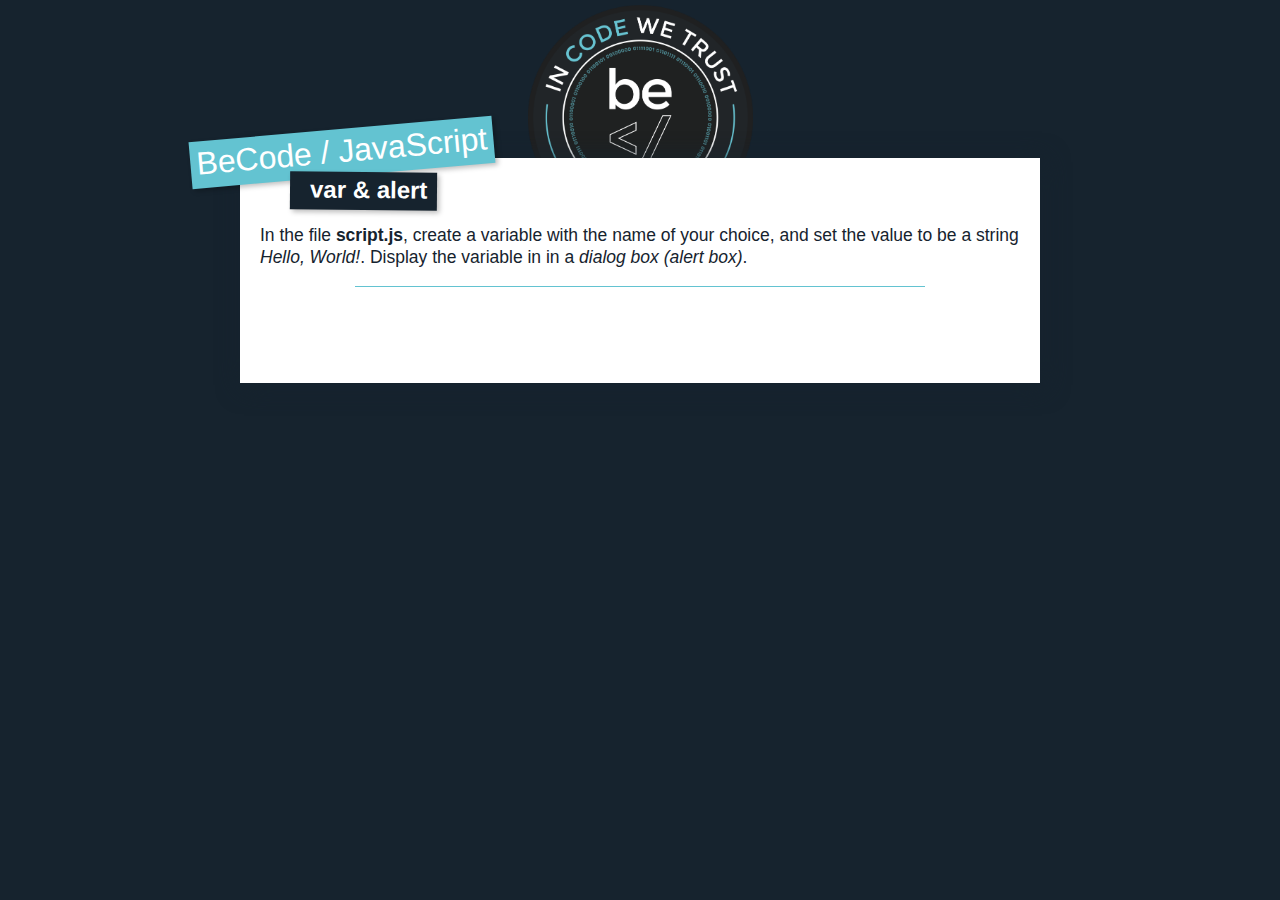
<file: 01-base/01-var-alert/index.html>
<!--
 * becode/javascript
 *
 * coded by leny@BeCode
 * started at 26/10/2018
-->
<!DOCTYPE html>
<html lang="en">
    <head>
        <meta charset="UTF-8" />
        <title>BeCode/JavaScript - var & alert</title>

        <link href="https://fonts.googleapis.com/css?family=Montserrat" rel="stylesheet" />
        <link rel="stylesheet" href="../../_shared/css/normalize.css" />
        <link rel="stylesheet" href="../../_shared/css/styles.css" />
    </head>
    <body>
        <div class="container">
            <header>
                <h1>BeCode / JavaScript</h1>
                <h2>
                    <strong>var & alert</strong>
                </h2>
            </header>
            <div class="content">
                <section class="explain">
                    <p>In the file <strong>script.js</strong>, create a variable with the name of your choice,
                        and set the value to be a string <em>Hello, World!</em>. Display the variable in
                        in a <em>dialog box (alert box)</em>.</p>
                </section>
            </div>
        </div>

        <script src="./script.js"></script>
    </body>
</html>
</file>
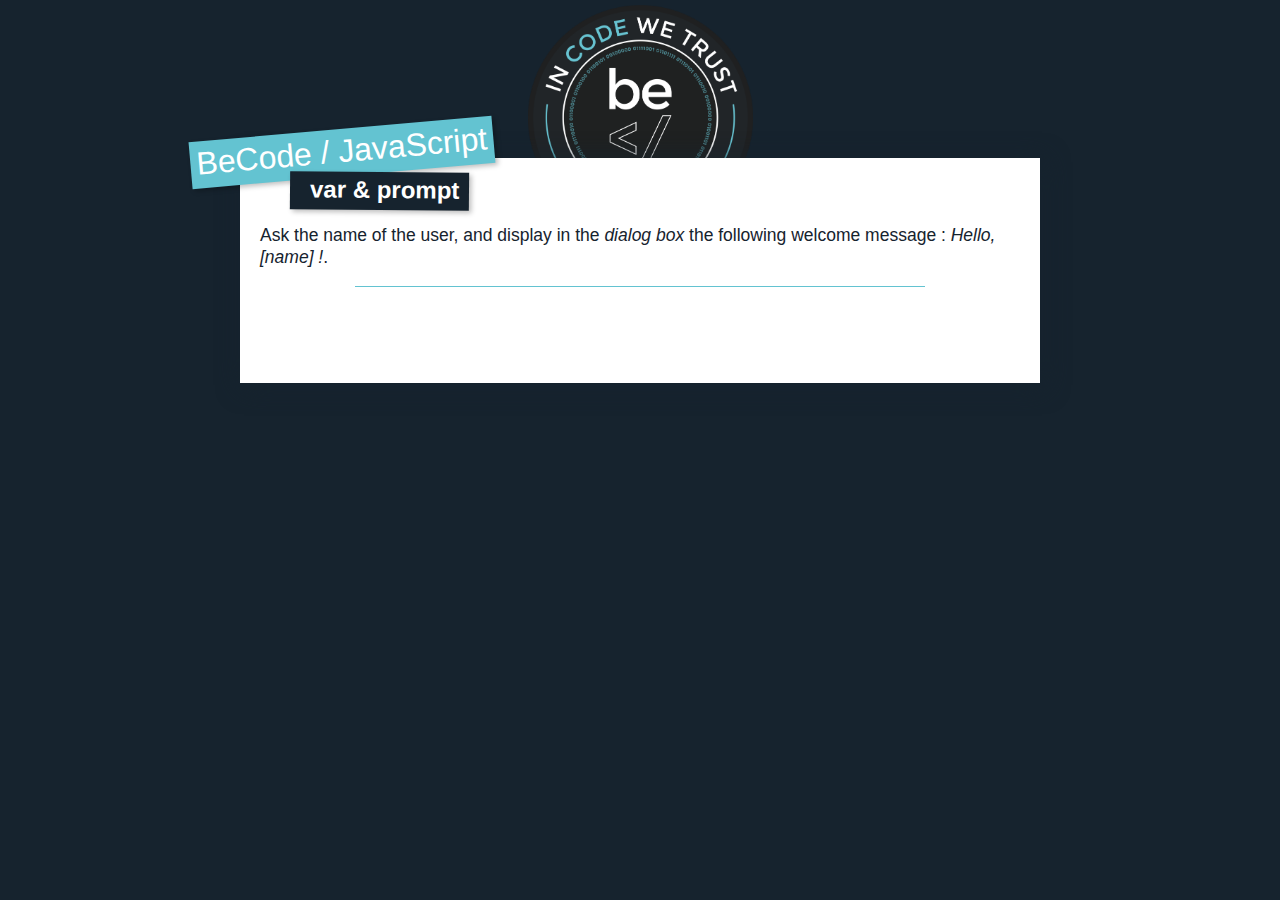
<file: 01-base/02-var-prompt/index.html>
<!DOCTYPE html>
<html lang="en">
    <head>
        <meta charset="UTF-8" />
        <title>BeCode/JavaScript - var & prompt</title>

        <link href="https://fonts.googleapis.com/css?family=Montserrat" rel="stylesheet" />
        <link rel="stylesheet" href="../../_shared/css/normalize.css" />
        <link rel="stylesheet" href="../../_shared/css/styles.css" />
    </head>
    <body>
        <div class="container">
            <header>
                <h1>BeCode / JavaScript</h1>
                <h2>
                    <strong>var & prompt</strong>
                </h2>
            </header>
            <div class="content">
                <section class="explain">
                    <p>Ask the name of the user, and display in the  <em>dialog box</em> the following welcome message : <em>Hello, [name] !</em>.</p>
                </section>
            </div>
        </div>

        <script src="./script.js"></script>
    </body>
</html>
</file>
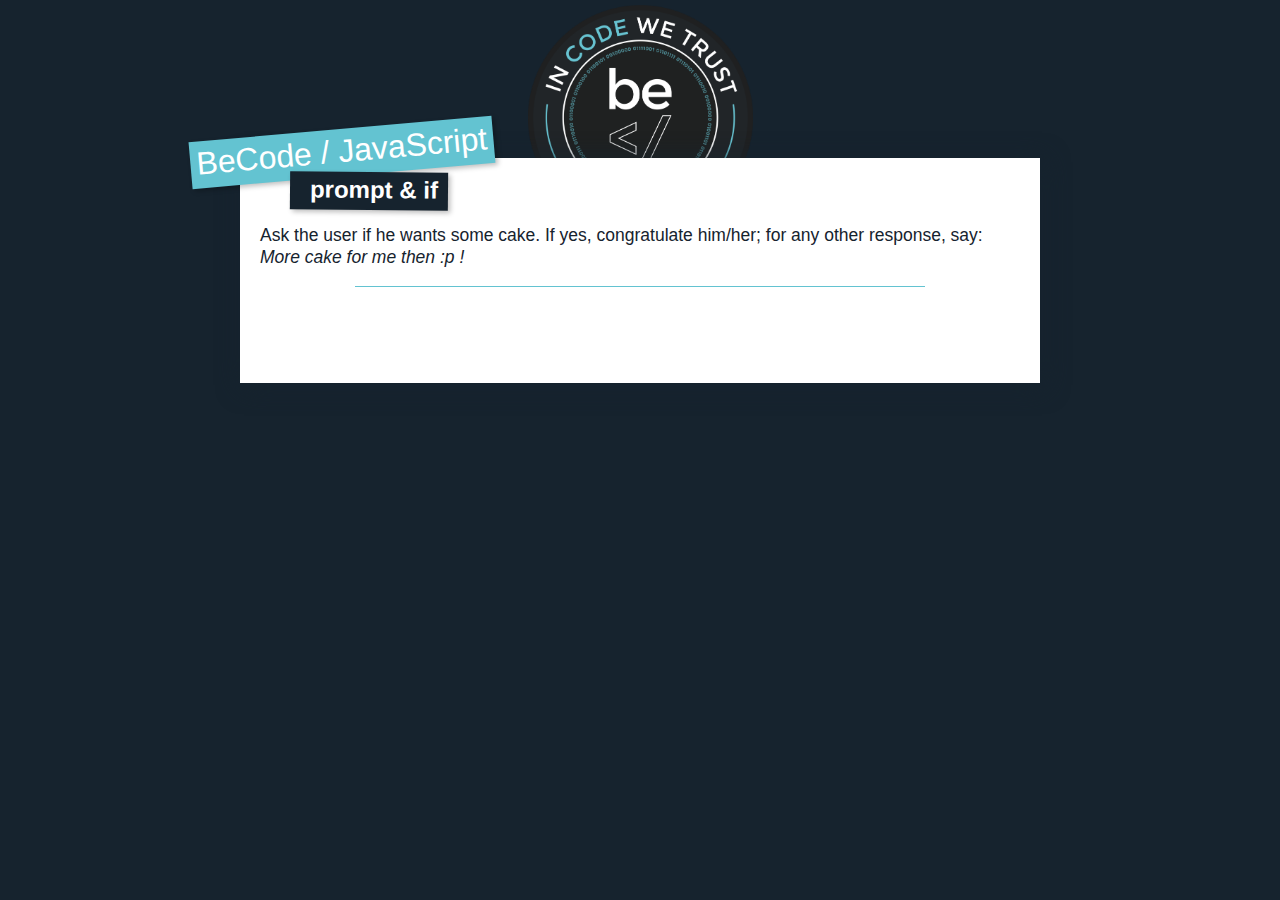
<file: 01-base/03-prompt-if/index.html>
<!DOCTYPE html>
<html lang="en">
    <head>
        <meta charset="UTF-8" />
        <title>BeCode/JavaScript - prompt & if</title>

        <link href="https://fonts.googleapis.com/css?family=Montserrat" rel="stylesheet" />
        <link rel="stylesheet" href="../../_shared/css/normalize.css" />
        <link rel="stylesheet" href="../../_shared/css/styles.css" />
    </head>
    <body>
        <div class="container">
            <header>
                <h1>BeCode / JavaScript</h1>
                <h2>
                    <strong>prompt & if</strong>
                </h2>
            </header>
            <div class="content">
                <section class="explain">
                    <p>Ask the user if he wants some cake. If yes, congratulate him/her; for any other response, say:
                        <em>More cake for me then :p !</em></p>
                </section>
            </div>
        </div>

        <script src="./script.js"></script>
    </body>
</html>
</file>
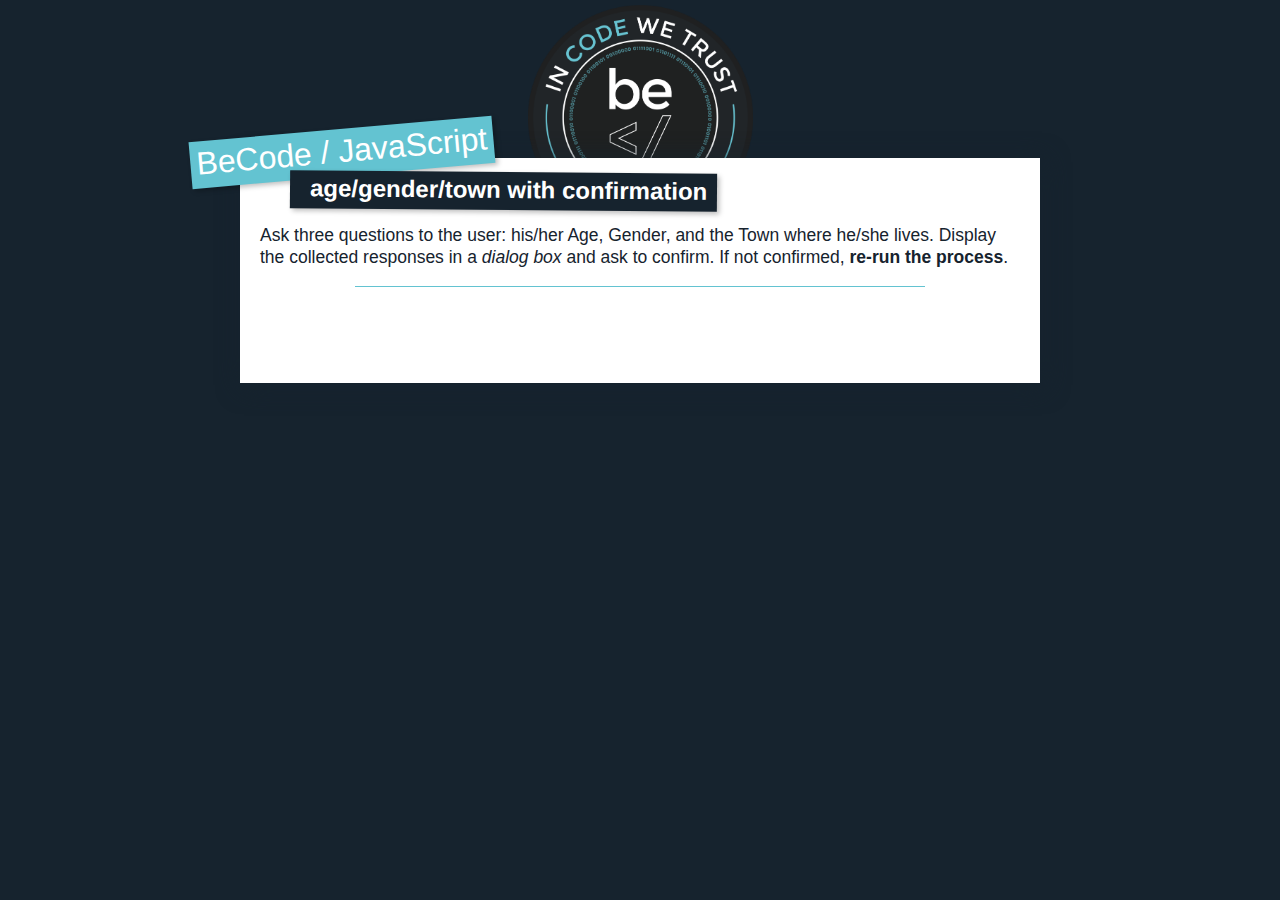
<file: 01-base/04-agt-confirm/index.html>
<!DOCTYPE html>
<html lang="en">
    <head>
        <meta charset="UTF-8" />
        <title>BeCode/JavaScript - age/gender/town with confirmation</title>

        <link href="https://fonts.googleapis.com/css?family=Montserrat" rel="stylesheet" />
        <link rel="stylesheet" href="../../_shared/css/normalize.css" />
        <link rel="stylesheet" href="../../_shared/css/styles.css" />
    </head>
    <body>
        <div class="container">
            <header>
                <h1>BeCode / JavaScript</h1>
                <h2>
                    <strong>age/gender/town with confirmation</strong>
                </h2>
            </header>
            <div class="content">
                <section class="explain">
                    <p>Ask three questions to the user: his/her Age, Gender, and the Town where he/she lives.
                        Display the collected responses in a <em>dialog box</em> and ask to confirm.
                        If not confirmed, <strong>re-run the process</strong>.</p>
                </section>
            </div>
        </div>

        <script src="./script.js"></script>
    </body>
</html>
</file>
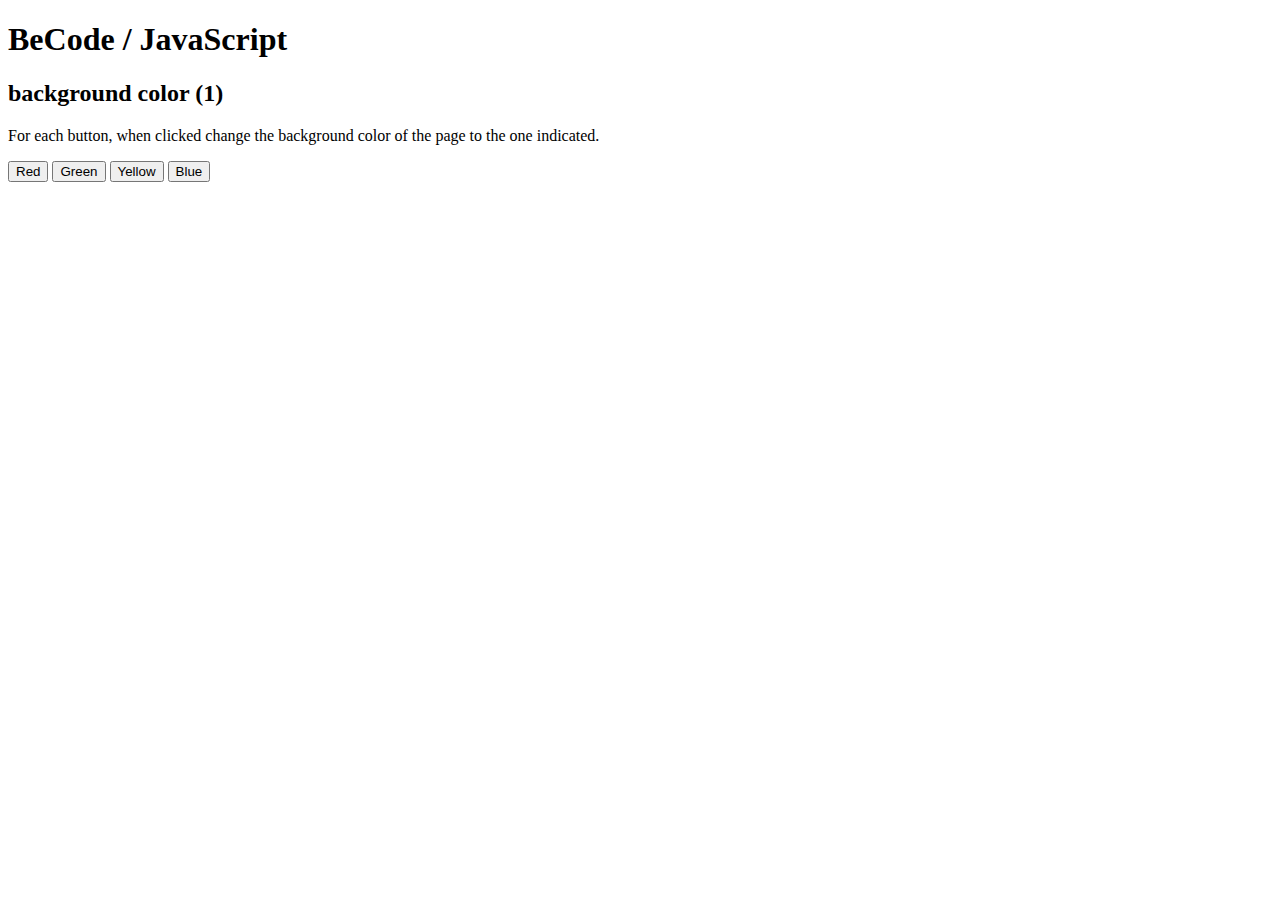
<file: 02-colors/01-change-bcg-one/index.html>
<!DOCTYPE html>
<html lang="en">
    <head>
        <meta charset="UTF-8" />
        <title>BeCode/JavaScript - Background color (1)</title>

        <link href="https://fonts.googleapis.com/css?family=Montserrat" rel="stylesheet" />
<!--        <link rel="stylesheet" href="../../_shared/css/normalize.css" />-->
<!--        <link rel="stylesheet" href="../../_shared/css/styles.css" />-->
    </head>
    <body>
        <div class="container">
            <header>
                <h1>BeCode / JavaScript</h1>
                <h2>
                    <strong>background color (1)</strong>
                </h2>
            </header>
            <div class="content">
                <section class="explain">
                    <p>For each button, when clicked change the background color of the page to the one indicated.</p>
                </section>
                <section class="material">
                    <div class="actions">
                        <button type="button" id="red">Red</button>
                        <button type="button" id="green">Green</button>
                        <button type="button" id="yellow">Yellow</button>
                        <button type="button" id="blue">Blue</button>
                    </div>
                </section>
            </div>
        </div>

        <script src="./script.js"></script>
    </body>
</html>
</file>
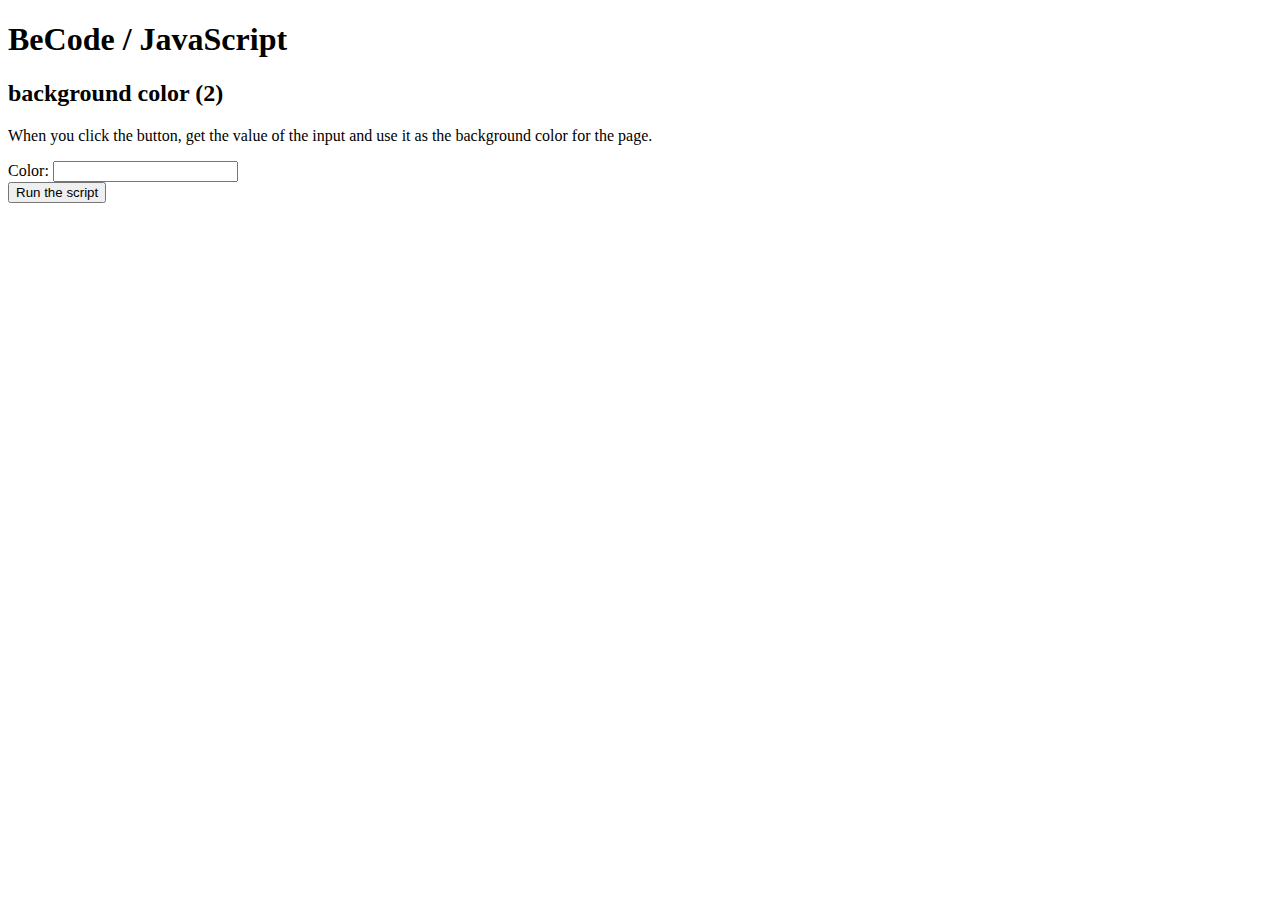
<file: 02-colors/02-change-bcg-two/index.html>
<!DOCTYPE html>
<html lang="en">
    <head>
        <meta charset="UTF-8" />
        <title>BeCode/JavaScript - background color (2)</title>

        <link href="https://fonts.googleapis.com/css?family=Montserrat" rel="stylesheet" />
<!--        <link rel="stylesheet" href="../../_shared/css/normalize.css" />-->
<!--        <link rel="stylesheet" href="../../_shared/css/styles.css" />-->
    </head>
    <body>
        <div class="container">
            <header>
                <h1>BeCode / JavaScript</h1>
                <h2>
                    <strong>background color (2)</strong>
                </h2>
            </header>
            <div class="content">
                <section class="explain">
                    <p>When you click the button, get the value of the input and use it as the background color for the page.</p>
                </section>
                <section class="material">
                    <form action="#" method="post">
                        <div class="field">
                            <label for="color">Color:</label>
                            <input type="text" name="color" id="color" />
                        </div>
                        <div class="actions">
                            <button type="button" id="run">Run the script</button>
                        </div>
                    </form>
                </section>
            </div>
        </div>

        <script src="./script.js"></script>
    </body>
</html>
</file>
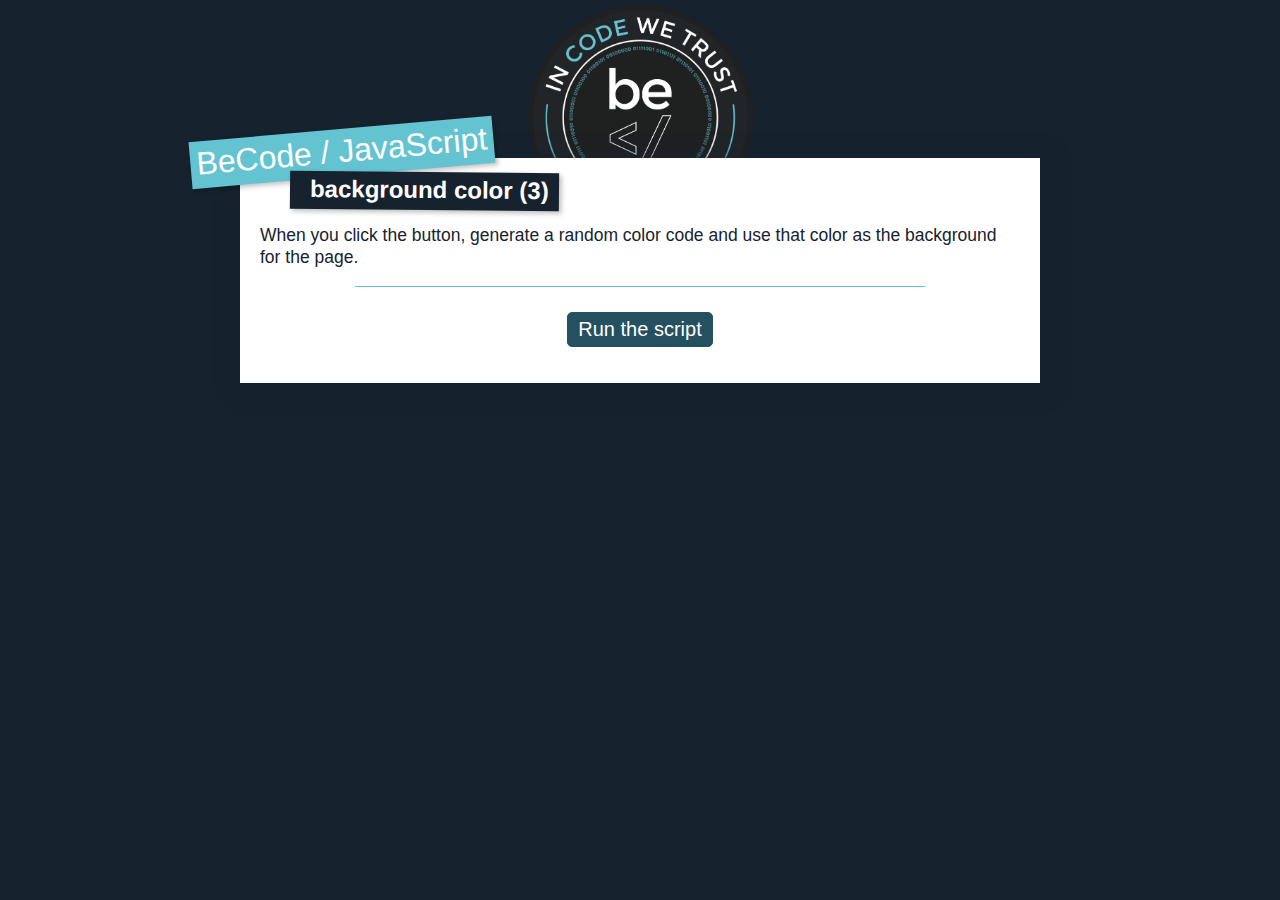
<file: 02-colors/03-change-bcg-three/index.html>
<!DOCTYPE html>
<html lang="en">
    <head>
        <meta charset="UTF-8" />
        <title>BeCode/JavaScript - background color</title>

        <link href="https://fonts.googleapis.com/css?family=Montserrat" rel="stylesheet" />
        <link rel="stylesheet" href="../../_shared/css/normalize.css" />
        <link rel="stylesheet" href="../../_shared/css/styles.css" />
    </head>
    <body>
        <div class="container">
            <header>
                <h1>BeCode / JavaScript</h1>
                <h2>
                    <strong>background color (3)</strong>
                </h2>
            </header>
            <div class="content">
                <section class="explain">
                    <p>When you click the button, generate a random color code and use that color as the background for the page.</p>
                </section>
                <section class="material">
                    <div class="actions">
                        <button type="button" id="run">Run the script</button>
                    </div>
                </section>
            </div>
        </div>

        <script src="./script.js"></script>
    </body>
</html>
</file>
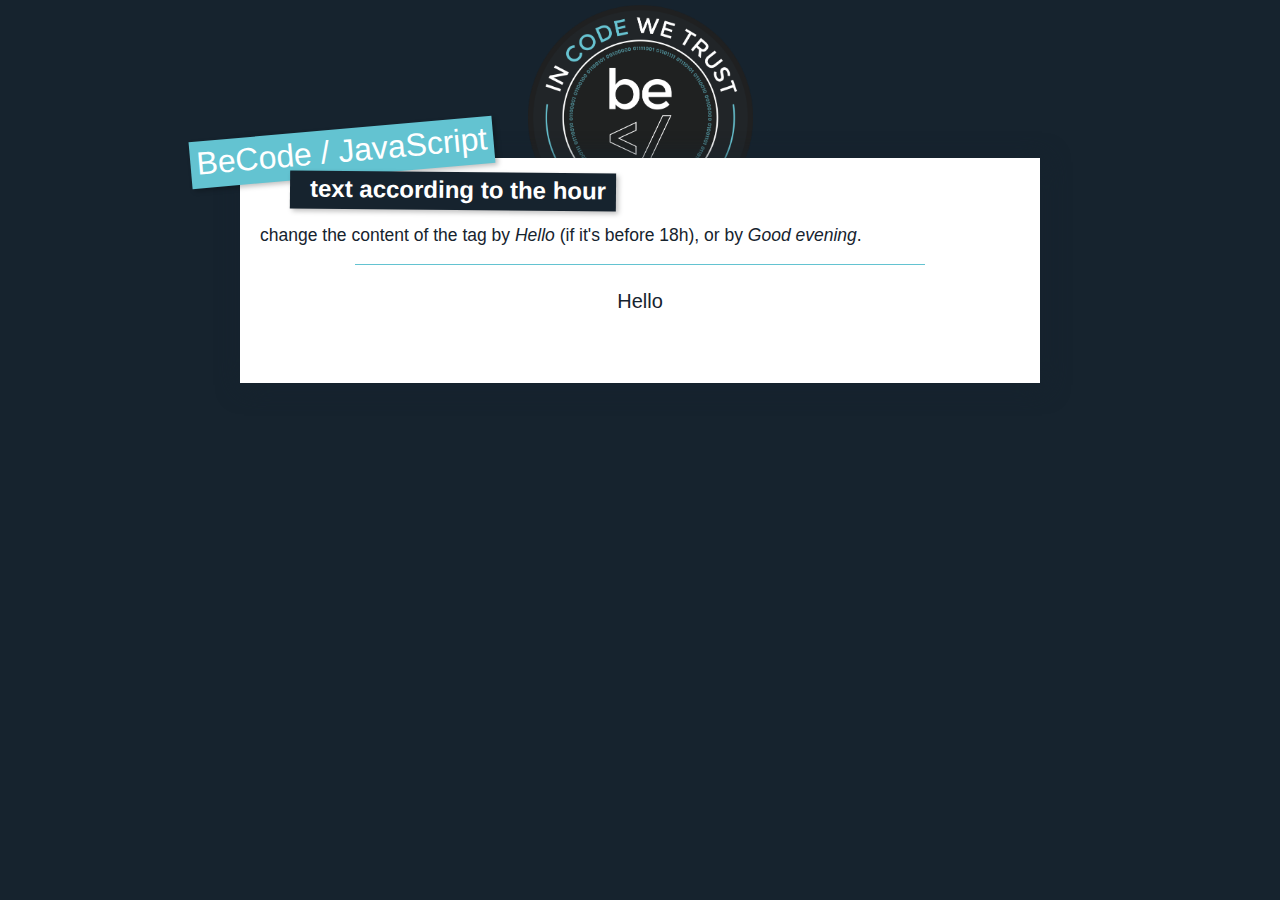
<file: 03-dates/01-title-by-hour-one/index.html>
<!DOCTYPE html>
<html lang="en">
    <head>
        <meta charset="UTF-8" />
        <title>BeCode/JavaScript - text according to the hour</title>

        <link href="https://fonts.googleapis.com/css?family=Montserrat" rel="stylesheet" />
        <link rel="stylesheet" href="../../_shared/css/normalize.css" />
        <link rel="stylesheet" href="../../_shared/css/styles.css" />
    </head>
    <body>
        <div class="container">
            <header>
                <h1>BeCode / JavaScript</h1>
                <h2>
                    <strong>text according to the hour</strong>
                </h2>
            </header>
            <div class="content">
                <section class="explain">
                    <p>change the content of the tag by <em>Hello</em> (if it's before 18h), or by <em>Good evening</em>.</p>
                </section>
                <section class="material">
                    <p id="target">Change me !</p>
                </section>
            </div>
        </div>

        <script src="./script.js"></script>
    </body>
</html>
</file>
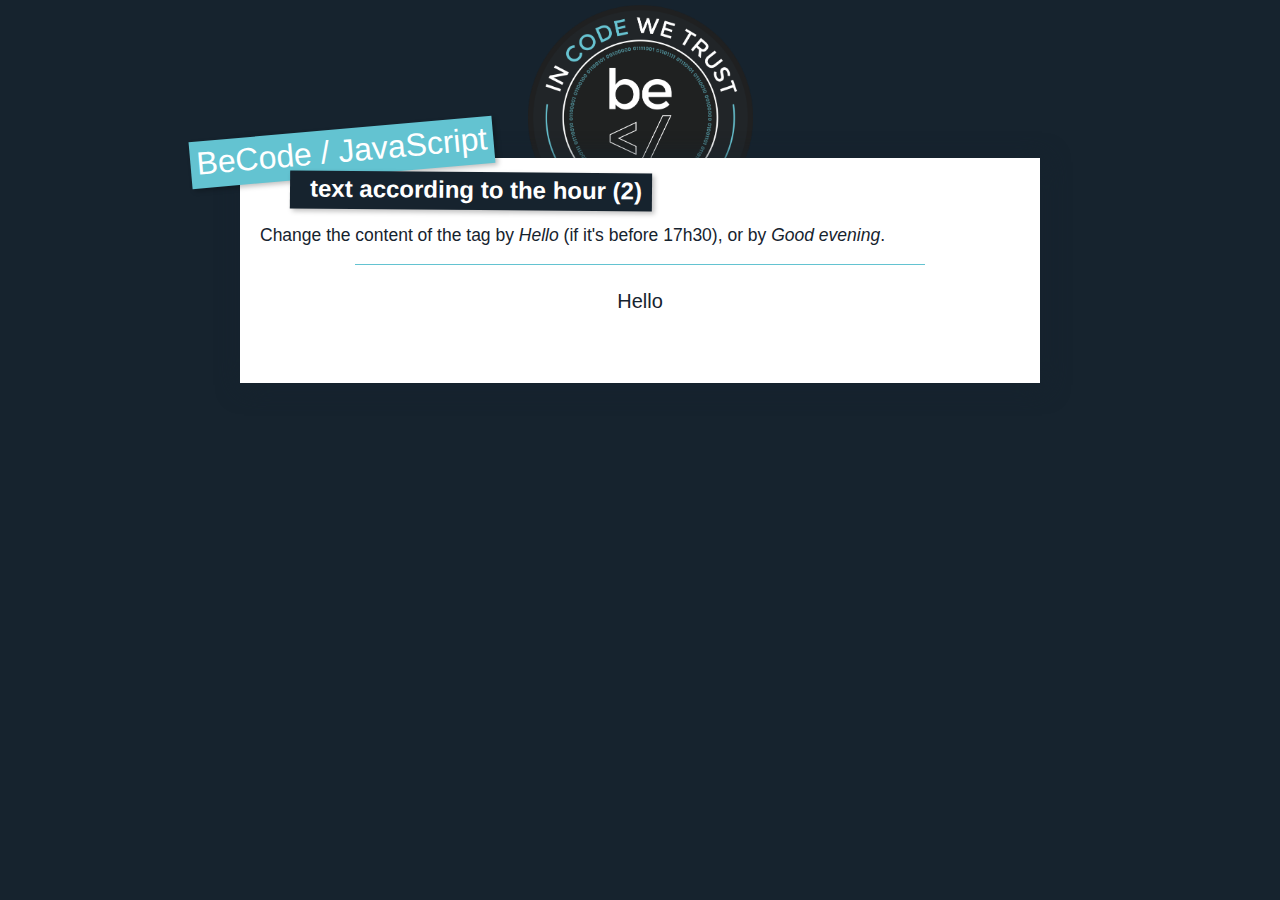
<file: 03-dates/02-title-by-hour-two/index.html>
<!DOCTYPE html>
<html lang="en">
    <head>
        <meta charset="UTF-8" />
        <title>BeCode/JavaScript - text according to the hour (2)</title>

        <link href="https://fonts.googleapis.com/css?family=Montserrat" rel="stylesheet" />
        <link rel="stylesheet" href="../../_shared/css/normalize.css" />
        <link rel="stylesheet" href="../../_shared/css/styles.css" />
    </head>
    <body>
        <div class="container">
            <header>
                <h1>BeCode / JavaScript</h1>
                <h2>
                    <strong>text according to the hour (2)</strong>
                </h2>
            </header>
            <div class="content">
                <section class="explain">
                    <p>Change the content of the tag by <em>Hello</em> (if it's before 17h30), or by <em>Good evening</em>.</p>
                </section>
                <section class="material">
                    <p id="target">Change me !</p>
                </section>
            </div>
        </div>

        <script src="./script.js"></script>
    </body>
</html>
</file>
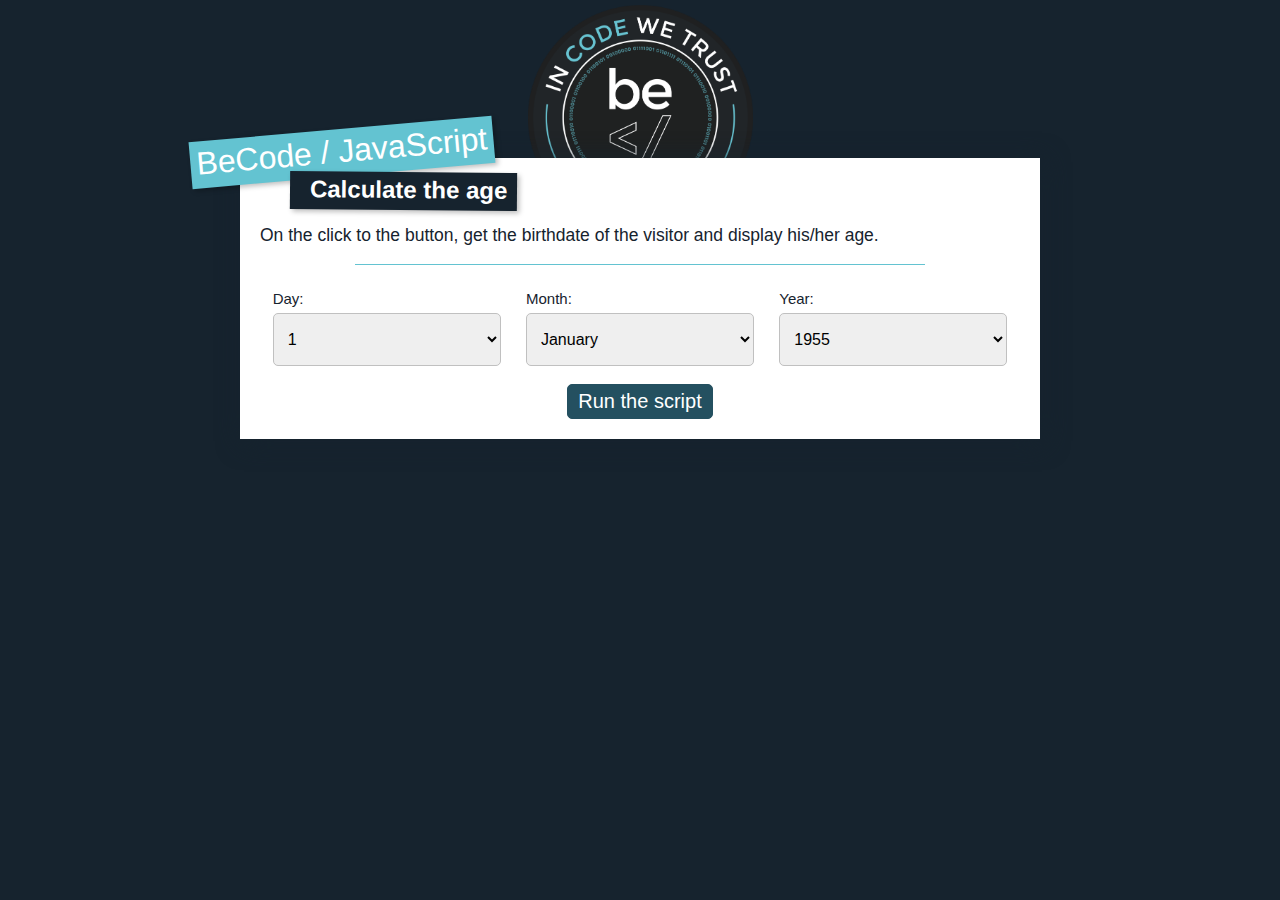
<file: 03-dates/03-age-by-select/index.html>
<!DOCTYPE html>
<html lang="en">
    <head>
        <meta charset="UTF-8" />
        <title>BeCode/JavaScript - calculate the age</title>

        <link href="https://fonts.googleapis.com/css?family=Montserrat" rel="stylesheet" />
        <link rel="stylesheet" href="../../_shared/css/normalize.css" />
        <link rel="stylesheet" href="../../_shared/css/styles.css" />
    </head>
    <body>
        <div class="container">
            <header>
                <h1>BeCode / JavaScript</h1>
                <h2>
                    <strong>Calculate the age</strong>
                </h2>
            </header>
            <div class="content">
                <section class="explain">
                    <p>On the click to the button, get the birthdate of the visitor and display his/her age.</p>
                </section>
                <section class="material">
                    <form action="#" method="post">
                        <div class="field dob">
                            <label for="dob-day">Day:</label>
                            <select name="dob-day" id="dob-day">
                                <option value="1">1</option>
                                <option value="2">2</option>
                                <option value="3">3</option>
                                <option value="4">4</option>
                                <option value="5">5</option>
                                <option value="6">6</option>
                                <option value="7">7</option>
                                <option value="8">8</option>
                                <option value="9">9</option>
                                <option value="10">10</option>
                                <option value="11">11</option>
                                <option value="12">12</option>
                                <option value="13">13</option>
                                <option value="14">14</option>
                                <option value="15">15</option>
                                <option value="16">16</option>
                                <option value="17">17</option>
                                <option value="18">18</option>
                                <option value="19">19</option>
                                <option value="20">20</option>
                                <option value="21">21</option>
                                <option value="22">22</option>
                                <option value="23">23</option>
                                <option value="24">24</option>
                                <option value="25">25</option>
                                <option value="26">26</option>
                                <option value="27">27</option>
                                <option value="28">28</option>
                                <option value="29">29</option>
                                <option value="30">30</option>
                                <option value="31">31</option>
                            </select>
                        </div>
                        <div class="field dob">
                            <label for="dob-month">Month:</label>
                            <select name="dob-month" id="dob-month">
                                <option value="1">January</option>
                                <option value="2">February</option>
                                <option value="3">March</option>
                                <option value="4">April</option>
                                <option value="5">Mei</option>
                                <option value="6">June</option>
                                <option value="7">July</option>
                                <option value="8">August</option>
                                <option value="9">September</option>
                                <option value="10">October</option>
                                <option value="11">November</option>
                                <option value="12">Décember</option>
                            </select>
                        </div>
                        <div class="field dob">
                            <label for="dob-year">Year:</label>
                            <select name="dob-year" id="dob-year">
                                <option value="1955">1955</option>
                                <option value="1956">1956</option>
                                <option value="1957">1957</option>
                                <option value="1958">1958</option>
                                <option value="1959">1959</option>
                                <option value="1960">1960</option>
                                <option value="1961">1961</option>
                                <option value="1962">1962</option>
                                <option value="1963">1963</option>
                                <option value="1964">1964</option>
                                <option value="1965">1965</option>
                                <option value="1966">1966</option>
                                <option value="1967">1967</option>
                                <option value="1968">1968</option>
                                <option value="1969">1969</option>
                                <option value="1970">1970</option>
                                <option value="1971">1971</option>
                                <option value="1972">1972</option>
                                <option value="1973">1973</option>
                                <option value="1974">1974</option>
                                <option value="1975">1975</option>
                                <option value="1976">1976</option>
                                <option value="1977">1977</option>
                                <option value="1978">1978</option>
                                <option value="1979">1979</option>
                                <option value="1980">1980</option>
                                <option value="1981">1981</option>
                                <option value="1982">1982</option>
                                <option value="1983">1983</option>
                                <option value="1984">1984</option>
                                <option value="1985">1985</option>
                                <option value="1986">1986</option>
                                <option value="1987">1987</option>
                                <option value="1988">1988</option>
                                <option value="1989">1989</option>
                                <option value="1990">1990</option>
                                <option value="1991">1991</option>
                                <option value="1992">1992</option>
                                <option value="1993">1993</option>
                                <option value="1994">1994</option>
                                <option value="1995">1995</option>
                                <option value="1996">1996</option>
                                <option value="1997">1997</option>
                                <option value="1998">1998</option>
                                <option value="1999">1999</option>
                                <option value="2000">2000</option>
                                <option value="2001">2001</option>
                                <option value="2002">2002</option>
                                <option value="2003">2003</option>
                                <option value="2004">2004</option>
                                <option value="2005">2005</option>
                            </select>
                        </div>
                        <div class="actions">
                            <button type="button" id="run">Run the script</button>
                        </div>
                    </form>
                </section>      </div>
        </div>

        <script src="./script.js"></script>
    </body>
</html>
</file>
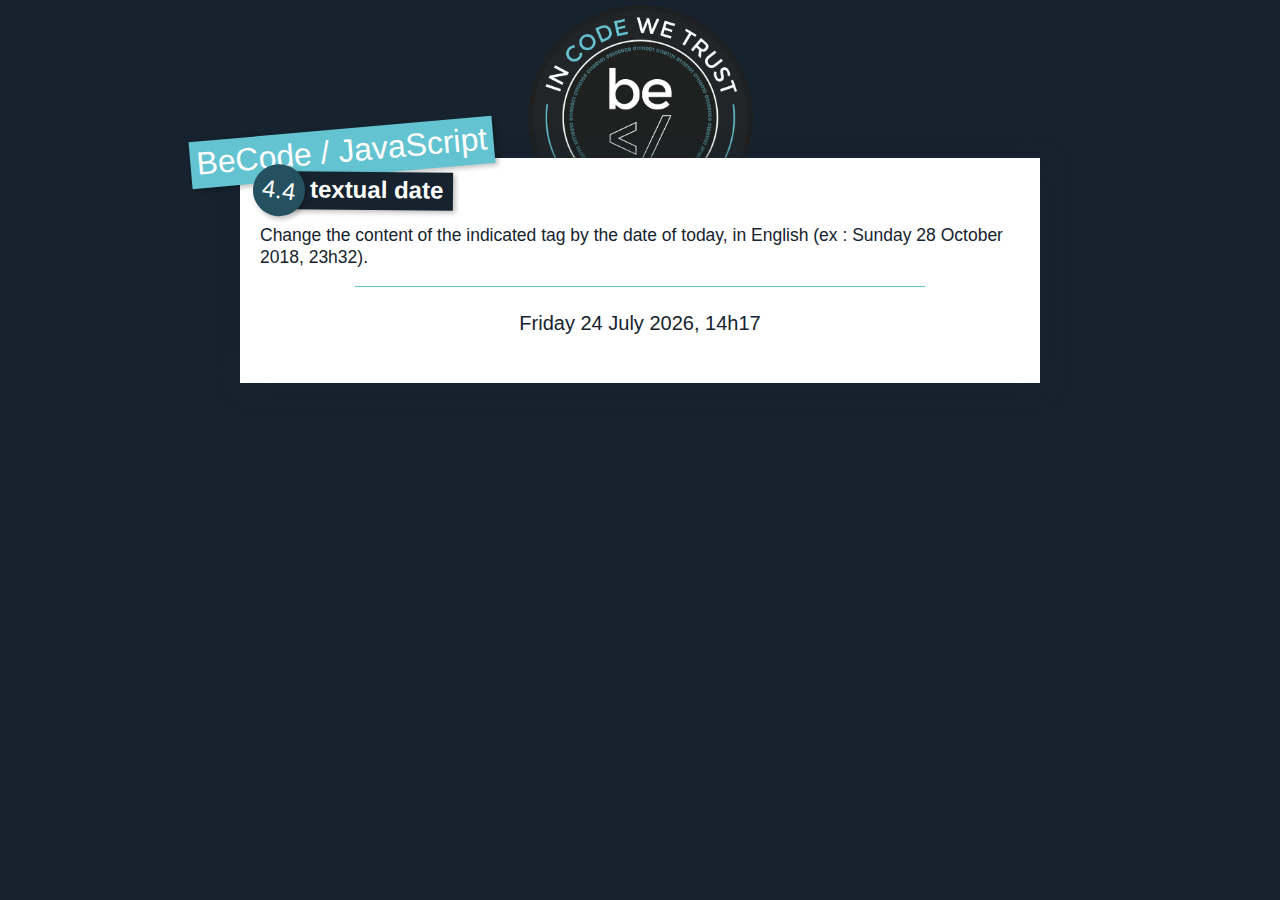
<file: 03-dates/04-locale-date-Optional/index.html>
<!DOCTYPE html>
<html lang="en">
    <head>
        <meta charset="UTF-8" />
        <title>BeCode/JavaScript - textual date</title>

        <link href="https://fonts.googleapis.com/css?family=Montserrat" rel="stylesheet" />
        <link rel="stylesheet" href="../../_shared/css/normalize.css" />
        <link rel="stylesheet" href="../../_shared/css/styles.css" />
    </head>
    <body>
        <div class="container">
            <header>
                <h1>BeCode / JavaScript</h1>
                <h2>
                    <span>4.4</span>
                    <strong>textual date</strong>
                </h2>
            </header>
            <div class="content">
                <section class="explain">
                    <p>Change the content of the indicated tag by the date of today, in English (ex : Sunday 28 October 2018, 23h32).</p>
                </section>
                <section class="material">
                    <p id="target">Change me !</p>
                </section>
            </div>
        </div>

        <script src="./script.js"></script>
    </body>
</html>
</file>
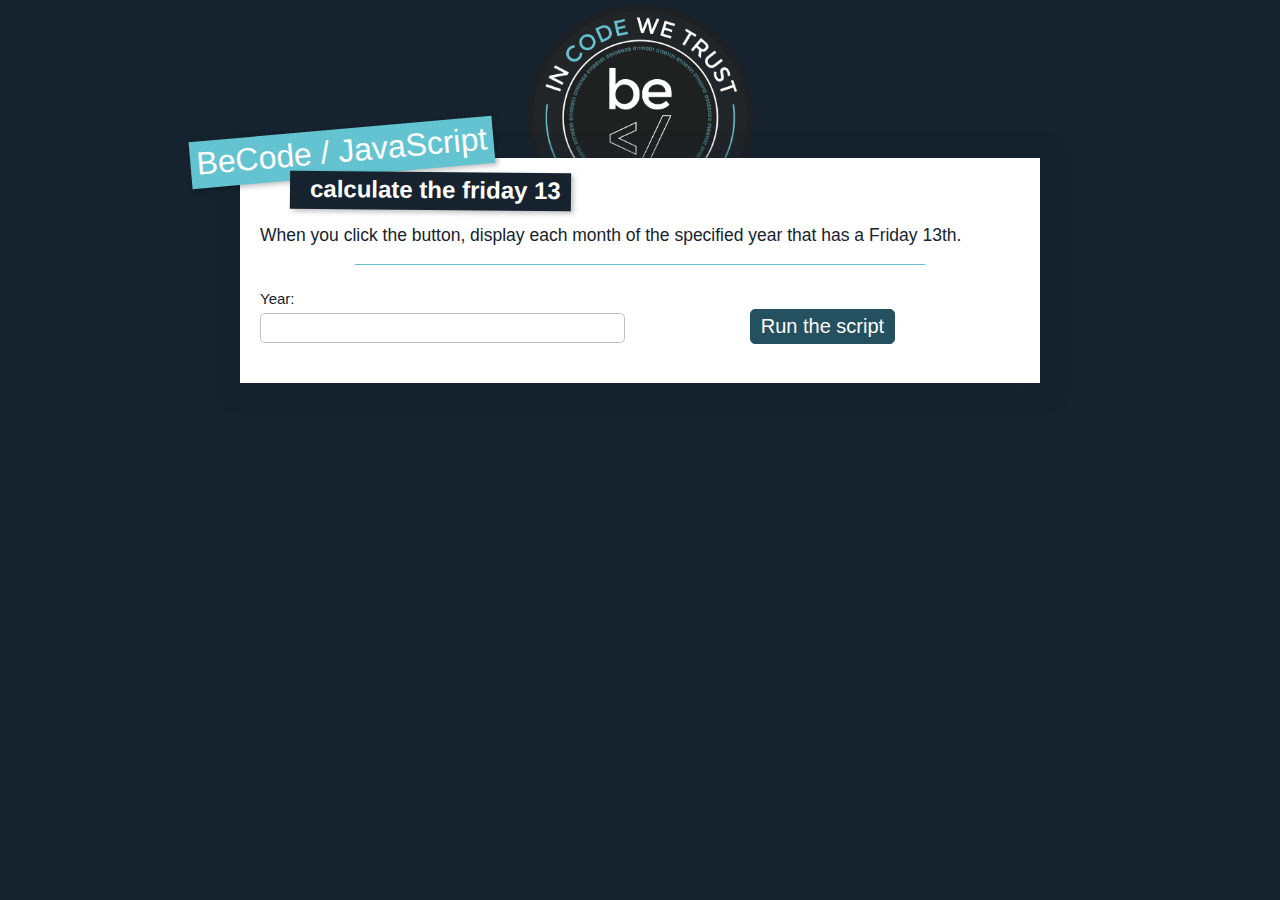
<file: 03-dates/05-get-spooky-fridays-Optional/index.html>
<!DOCTYPE html>
<html lang="en">
    <head>
        <meta charset="UTF-8" />
        <title>BeCode/JavaScript - calculate the friday 13</title>

        <link href="https://fonts.googleapis.com/css?family=Montserrat" rel="stylesheet" />
        <link rel="stylesheet" href="../../_shared/css/normalize.css" />
        <link rel="stylesheet" href="../../_shared/css/styles.css" />
    </head>
    <body>
        <div class="container">
            <header>
                <h1>BeCode / JavaScript</h1>
                <h2>
                    <strong>calculate the friday 13</strong>
                </h2>
            </header>
            <div class="content">
                <section class="explain">
                    <p>When you click the button, display each month of the specified year that has a Friday 13th.</p>
                </section>
                <section class="material">
                    <form action="#" method="post">
                        <div class="field">
                            <label for="year">Year:</label>
                            <input type="text" name="year" id="year" />
                        </div>
                        <div class="actions">
                            <button type="button" id="run">Run the script</button>
                        </div>
                    </form>
                </section>

            </div>
        </div>

        <script src="./script.js"></script>
    </body>
</html>
</file>
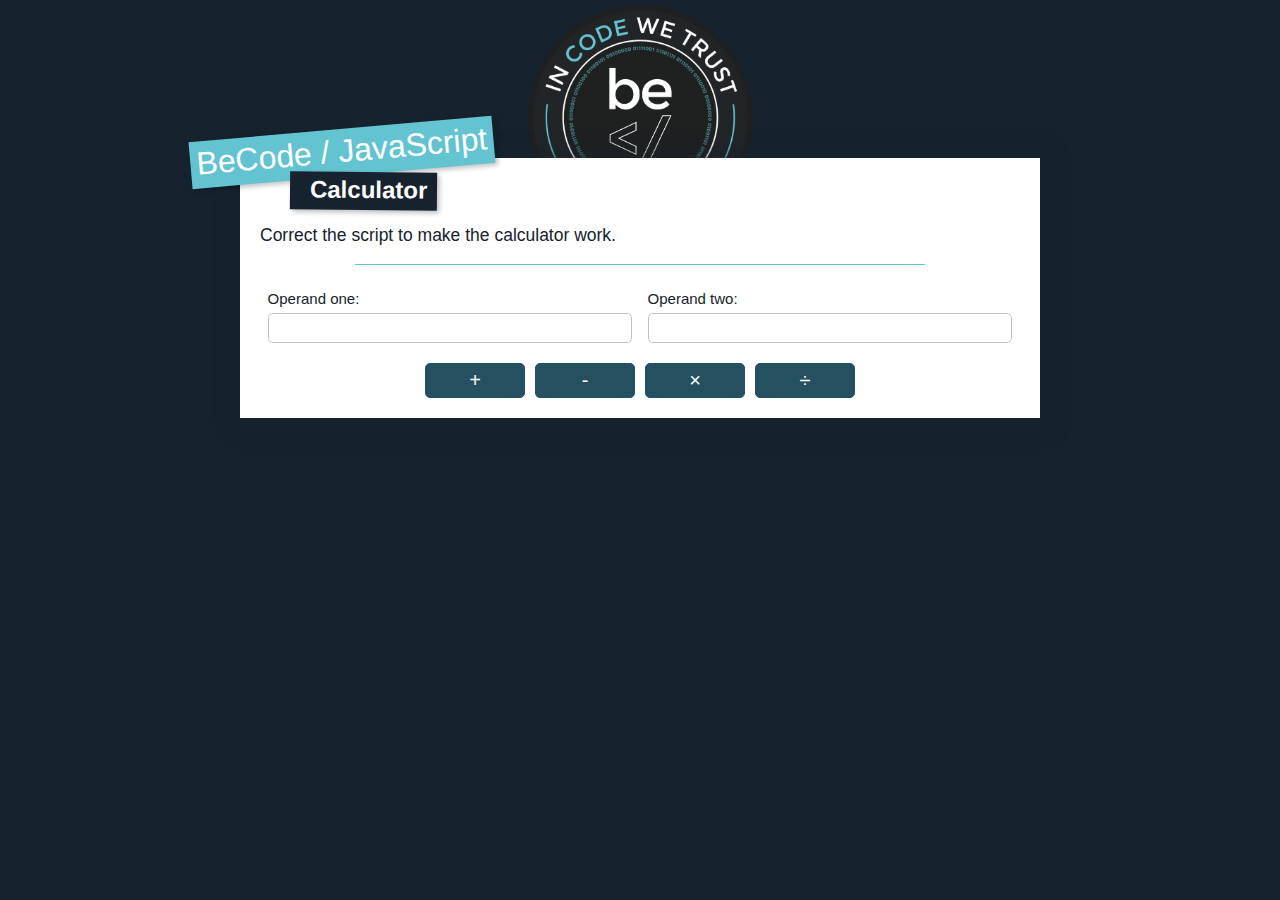
<file: 04-maths/01-calculator-one/index.html>
<!DOCTYPE html>
<html lang="en">
    <head>
        <meta charset="UTF-8" />
        <title>BeCode/JavaScript - calculator</title>

        <link href="https://fonts.googleapis.com/css?family=Montserrat" rel="stylesheet" />
        <link rel="stylesheet" href="../../_shared/css/normalize.css" />
        <link rel="stylesheet" href="../../_shared/css/styles.css" />
    </head>
    <body>
        <div class="container">
            <header>
                <h1>BeCode / JavaScript</h1>
                <h2>
                    <strong>Calculator</strong>
                </h2>
            </header>
            <div class="content">
                <section class="explain">
                    <p>Correct the script to make the calculator work.</p>
                </section>
                <section class="material">
                    <form action="#" method="post">
                        <div class="field">
                            <label for="op-one">Operand one:</label>
                            <input type="text" name="op-one" id="op-one" />
                        </div>
                        <div class="field">
                            <label for="op-two">Operand two:</label>
                            <input type="text" name="op-two" id="op-two" />
                        </div>
                        <div class="actions">
                            <button type="button" id="addition">+</button>
                            <button type="button" id="substraction">-</button>
                            <button type="button" id="multiplication">×</button>
                            <button type="button" id="division">÷</button>
                        </div>
                    </form>
                </section>
            </div>
        </div>

        <script src="./script.js"></script>
    </body>
</html>
</file>
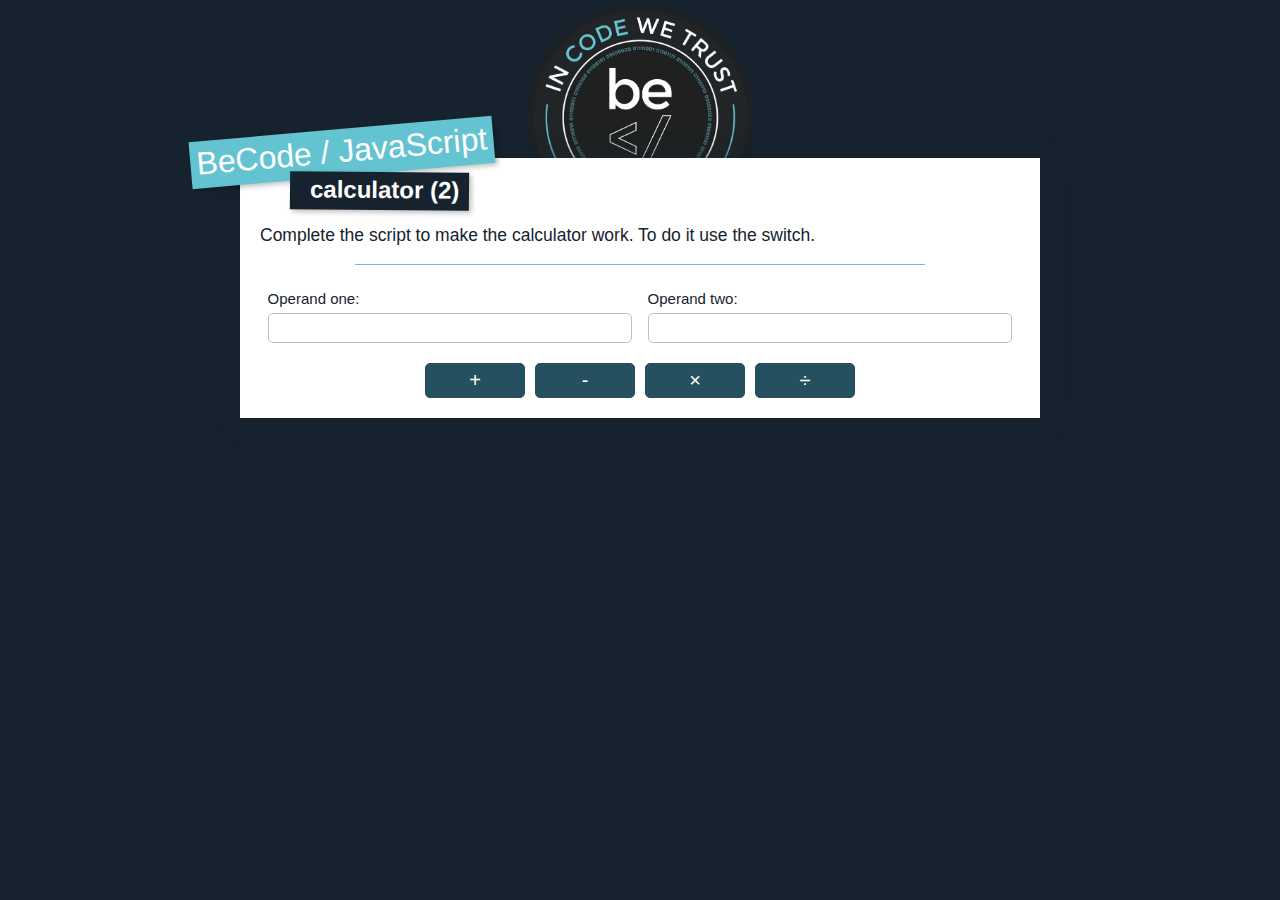
<file: 04-maths/02-calculator-two/index.html>
<!DOCTYPE html>
<html lang="en">
    <head>
        <meta charset="UTF-8" />
        <title>BeCode/JavaScript - calculator (2)</title>

        <link href="https://fonts.googleapis.com/css?family=Montserrat" rel="stylesheet" />
        <link rel="stylesheet" href="../../_shared/css/normalize.css" />
        <link rel="stylesheet" href="../../_shared/css/styles.css" />
    </head>
    <body>
        <div class="container">
            <header>
                <h1>BeCode / JavaScript</h1>
                <h2>
                    <strong>calculator (2)</strong>
                </h2>
            </header>
            <div class="content">
                <section class="explain">
                    <p>Complete the script to make the calculator work. To do it use the switch.</p>
                </section>
                <section class="material">
                    <form action="#" method="post">
                        <div class="field">
                            <label for="op-one">Operand one:</label>
                            <input type="text" name="op-one" id="op-one" />
                        </div>
                        <div class="field">
                            <label for="op-two">Operand two:</label>
                            <input type="text" name="op-two" id="op-two" />
                        </div>
                        <div class="actions">
                            <button type="button" class="operator" id="addition">+</button>
                            <button type="button" class="operator" id="substraction">-</button>
                            <button type="button" class="operator" id="multiplication">×</button>
                            <button type="button" class="operator" id="division">÷</button>
                        </div>
                    </form>
                </section>
            </div>
        </div>

        <script src="./script.js"></script>
    </body>
</html>
</file>
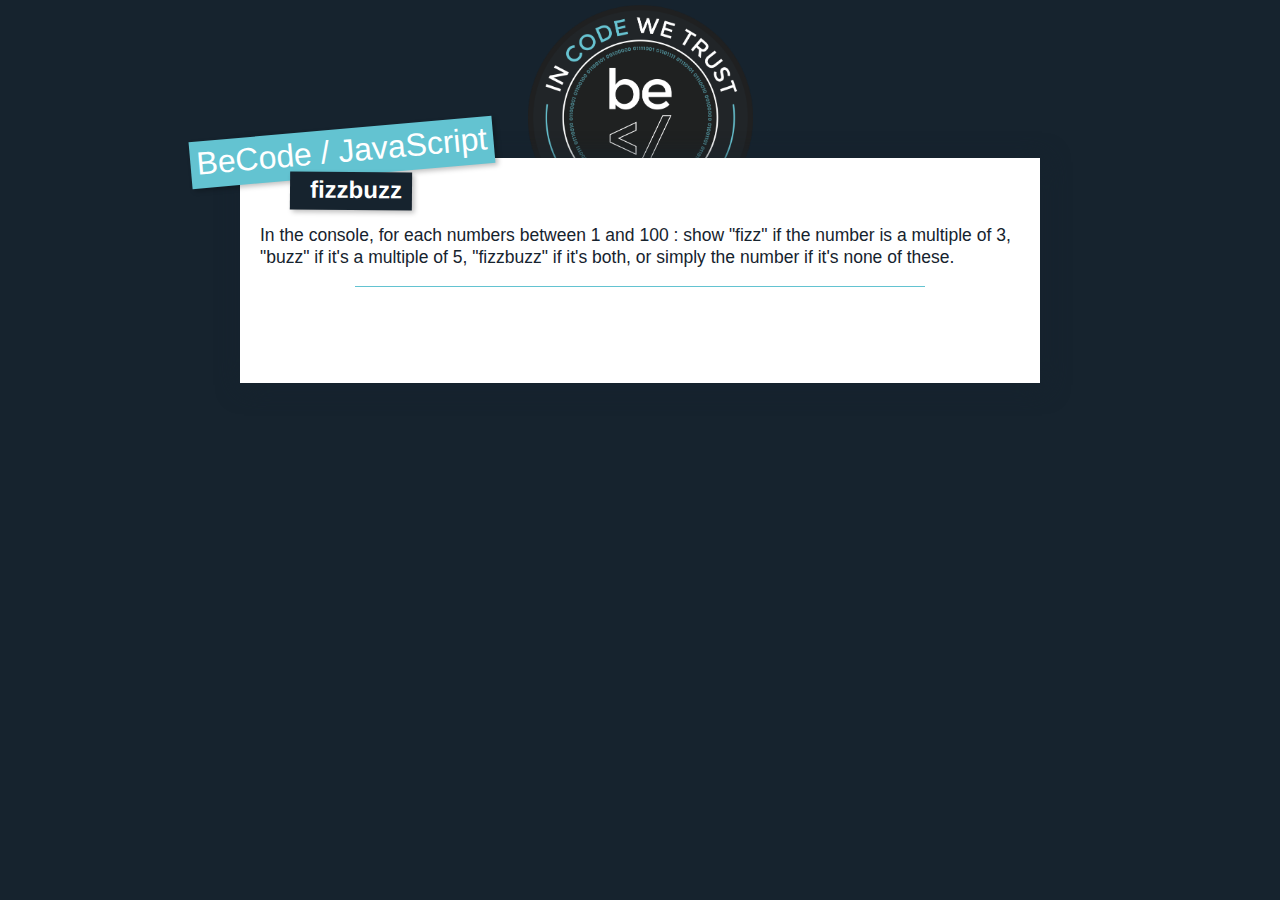
<file: 04-maths/03-fizzbuzz/index.html>
<!DOCTYPE html>
<html lang="en">
    <head>
        <meta charset="UTF-8" />
        <title>BeCode/JavaScript - age/gender/townfizzbuzz</title>

        <link href="https://fonts.googleapis.com/css?family=Montserrat" rel="stylesheet" />
        <link rel="stylesheet" href="../../_shared/css/normalize.css" />
        <link rel="stylesheet" href="../../_shared/css/styles.css" />
    </head>
    <body>
        <div class="container">
            <header>
                <h1>BeCode / JavaScript</h1>
                <h2>
                    <strong>fizzbuzz</strong>
                </h2>
            </header>
            <div class="content">
                <section class="explain">
                    <p>In the console, for each numbers between 1 and 100 : show "fizz" if the number is a multiple of 3,
                        "buzz" if it's a multiple of 5, "fizzbuzz" if it's both, or simply the number if it's none of these.
                    </p>
                </section>
            </div>
        </div>

        <script src="./script.js"></script>
    </body>
</html>
</file>
<file: _shared/css/styles.css>
/* becode/javascript
 *
 * /_shared/css/styles.css - Shared styles for javascript exercices
 *
 * coded by leny@BeCode
 * started at 26/10/2018
 */

:root {
    --main-blue: #16232E;
    --light-blue: #63C3D1;
    --alt-blue: #245060;
}

html {
    height: 100%;
    background: var(--main-blue) url(../img/becode-seal.png) top .5rem center no-repeat;
    background-size: auto 25vh;
    font-family: -apple-system, BlinkMacSystemFont, "Segoe UI", Helvetica, Arial, sans-serif, "Apple Color Emoji", "Segoe UI Emoji", "Segoe UI Symbol";
    font-size: 62.5%;
    color: var(--main-blue);
    box-sizing: border-box;
}

*, *:before, *:after {
    box-sizing: inherit;
}

body {
    height: 100%;
    padding-top: 17.5vh;
}

.container {
    position: relative;
    width: 66%;
    max-width: 80rem;
    margin: 0 auto;
}

header h1 {
    position: absolute;
    top: -5rem;
    left: -5rem;
    padding: .4rem .6rem .6rem;
    background: var(--light-blue);
    font: normal 3.2rem "Monserrat", sans-serif;
    color: white;
    transform: rotate(-5deg);
    box-shadow: .25rem .25rem .5rem rgba(0, 0, 0, .25);
}

header h2 {
    position: absolute;
    top: -.5rem;
    left: 5rem;
    padding: .4rem 1rem .6rem 2rem;
    background: var(--main-blue);
    font: normal 2.4rem "Monserrat", sans-serif;
    color: white;
    transform: rotate(.5deg);
    box-shadow: .25rem .25rem .5rem rgba(0, 0, 0, .25);
}

header h2 span {
    display: block;
    position: absolute;
    top: -0.75rem;
    left: -3.75rem;
    width: 5.2rem;
    height: 5.2rem;
    background: var(--alt-blue);
    border-radius: 100%;
    box-shadow: .25rem .25rem .5rem rgba(0, 0, 0, .25);
    line-height: 5.2rem;
    text-align: center;
    transform: rotate(7.5deg);
}

.content {
    min-height: 25vh;
    background: white;
    box-shadow: .25rem .25rem 2.5rem var(--main-blue);
    padding: 5rem 2rem 2rem;
}

section.explain {
    font-size: 1.75rem;
    line-height: 1.25;
}

section.explain::after {
    content: "";
    display: block;
    width: 75%;
    height: 1px;
    margin: 0 auto 2.5rem;
    background: var(--light-blue);
}

form {
    display: flex;
    justify-content: space-between;
    flex-wrap: wrap;
}

.field {
    position: relative;
    flex: 0 0 48%;
    margin: 0 auto 2rem;
}

.field.dob {
    flex: 0 0 30%;
    margin: 0 auto 4rem;
}

.field label {
    display: block;
    margin: 0 auto .5rem;
    font-size: 1.5rem;
}

.field input, .field select {
    display: block;
    width: 100%;
    padding: .5rem 1rem;
    border: .1rem solid silver;
    border-radius: .5rem;
    font-size: 1.6rem;
}

.field select {
    height: 100%;
}

.field input[readonly] {
    background: #efefef;
    color: #666;
}

.field.with-indicator input {
    padding-right: 6rem;
}

.field.with-indicator .indicator {
    position: absolute;
    right: 1rem;
    bottom: .7rem;
    font-size: 1.4rem;
    color: var(--light-blue);
}

.field.slot {
    flex: 0 0 23%;
}

.actions {
    display: flex;
    justify-content: center;
    align-items: center;
    flex: 1;
}

.actions button, .field.slot button {
    display: block;
    min-width: 10rem;
    margin: 0 .5rem;
    padding: .5rem 1rem;
    border: .1rem solid var(--alt-blue);
    border-radius: .5rem;
    background: var(--alt-blue);
    font-size: 2rem;
    color: white;
    cursor: pointer;
    transition: color .1s ease-in-out, background-color .1s ease-in-out, border-color .25s ease-in-out;
}

.actions button:hover, .field.slot button:hover {
    color: var(--main-blue);
    background-color: white;
    border-color: var(--main-blue);
}

.field.slot input {
    text-align: center;
}

.field.slot button {
    width: 100%;
    margin: .5rem auto;
}

#target, .target {
    margin: 0 auto 2rem;
    font-size: 2rem;
    text-align: center;
}

figure {
    height: 33vh;
}

figure img {
    display: block;
    max-width: 100%;
    max-height: 100%;
}

table {
    width: 100%;
    border: .1rem solid var(--light-blue);
    border-collapse: collapse;
}

table tr td {
    margin: 0 auto 2rem;
    padding: .5rem;
    border: .1rem solid var(--light-blue);
    font-size: 1.5rem;
    text-align: center;
}

dl dt {
    float: left;
    margin-right: .5rem;
    font-size: 1.6rem;
    color: var(--alt-blue);
}

dl dd {
    margin: 0 auto 1rem;
    font-size: 1.6rem;
}

input.error {
    border-color: red;
}
</file>
